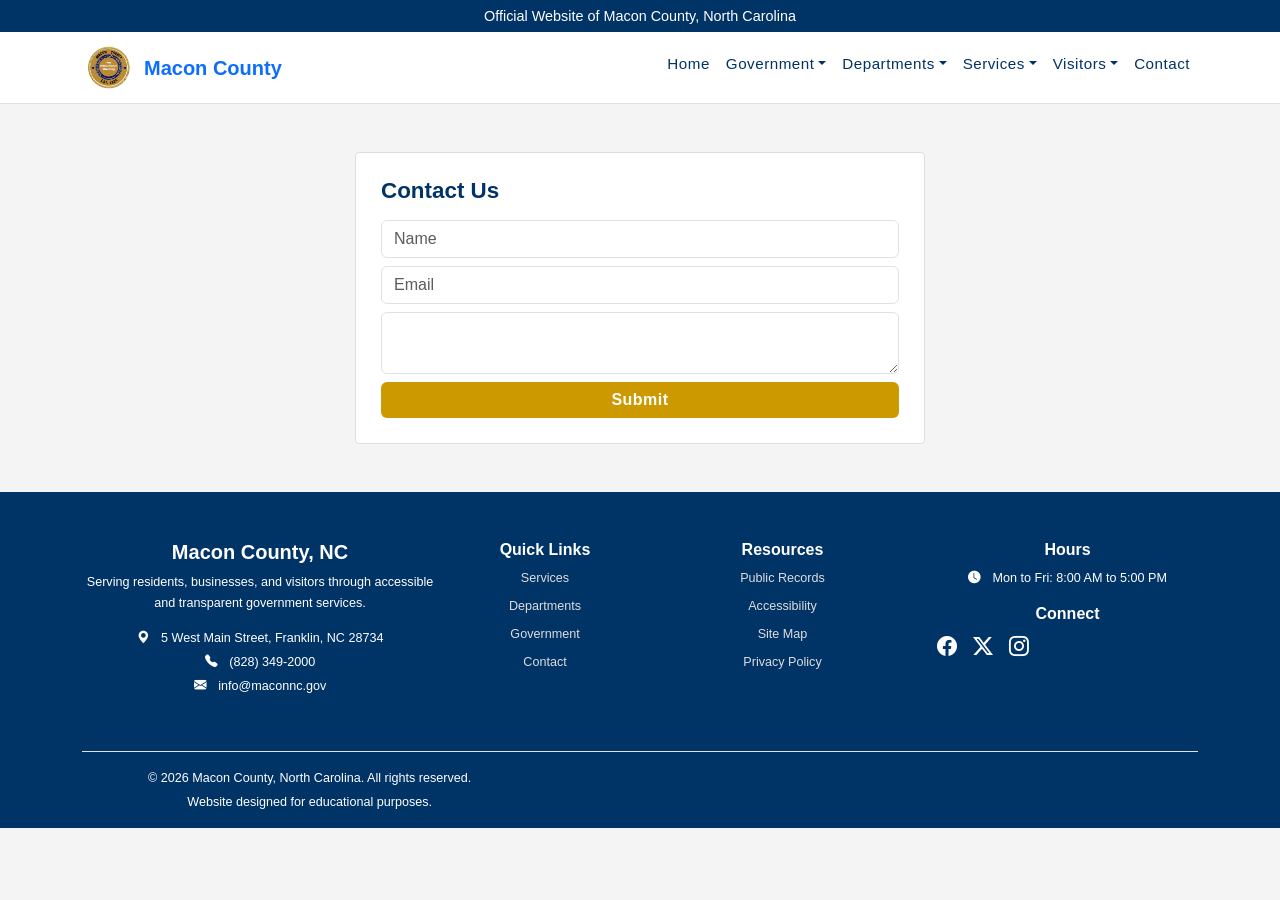
<file: contact.html>
<!DOCTYPE html>
<html lang="en">
<head>
<meta charset="UTF-8">
<meta name="viewport" content="width=device-width, initial-scale=1.0">
<title>Macon County, NC</title>

<link href="https://cdn.jsdelivr.net/npm/bootstrap@5.3.0/dist/css/bootstrap.min.css" rel="stylesheet">

<link rel="stylesheet" href="styles.css">
</head>

<body>

<!-- TOP BAR -->
<div class="top-bar text-center text-white py-1">
    Official Website of Macon County, North Carolina
</div>

<!-- NAVBAR -->
<nav class="navbar navbar-expand-lg navbar-light bg-white border-bottom">
<div class="container">
<a class="navbar-brand d-flex align-items-center" href="/index.html">
    <img src="images/logo.png" alt="Macon County Logo" class="nav-logo">
    <span class="fw-bold text-primary ms-2">Macon County</span>
</a>


<button class="navbar-toggler" type="button" data-bs-toggle="collapse" data-bs-target="#navMenu">
<span class="navbar-toggler-icon"></span>
</button>

<div class="collapse navbar-collapse" id="navMenu">

<ul class="navbar-nav ms-auto">

<li class="nav-item">
<a class="nav-link" href="/index.html">Home</a>
</li>

<li class="nav-item dropdown">
<a class="nav-link dropdown-toggle" href="/government.html" data-bs-toggle="dropdown">Government</a>
<ul class="dropdown-menu">
<li><a class="dropdown-item" href="government.html#officials">County Officials</a></li>
<li><a class="dropdown-item" href="government.html#board">Board of Commissioners</a></li>
<li><a class="dropdown-item" href="government.html#agendas">Agendas & Minutes</a></li>
</ul>
</li>

<li class="nav-item dropdown">
<a class="nav-link dropdown-toggle" href="/departments.html" data-bs-toggle="dropdown">Departments</a>
<ul class="dropdown-menu">
<li><a class="dropdown-item" href="departments.html#health">Health Department</a></li>
<li><a class="dropdown-item" href="departments.html#publicworks">Public Works</a></li>
<li><a class="dropdown-item" href="departments.html#parks">Parks & Recreation</a></li>
</ul>
</li>

<li class="nav-item dropdown">
<a class="nav-link dropdown-toggle" href="/services.html" data-bs-toggle="dropdown">Services</a>
<ul class="dropdown-menu">
<li><a class="dropdown-item" href="services.html#permits">Permits & Applications</a></li>
<li><a class="dropdown-item" href="services.html#payments">Pay Taxes & Fees</a></li>
<li><a class="dropdown-item" href="services.html#report">Report a Concern</a></li>
</ul>
</li>

<li class="nav-item dropdown">
<a class="nav-link dropdown-toggle" href="/visitors.html" data-bs-toggle="dropdown">Visitors</a>
<ul class="dropdown-menu">
<li><a class="dropdown-item" href="visitors.html#things">Things to Do</a></li>
<li><a class="dropdown-item" href="visitors.html#events">Events Calendar</a></li>
<li><a class="dropdown-item" href="visitors.html#tourism">Tourism Info</a></li>
</ul>
</li>

<li class="nav-item">
<a class="nav-link" href="/contact.html">Contact</a>
</li>

</ul>
</div>
</div>
</nav>

<div class="container py-5">
<div class="row justify-content-center">

<div class="col-md-6 content-box">
<h3>Contact Us</h3>

<input class="form-control mb-2" placeholder="Name">
<input class="form-control mb-2" placeholder="Email">
<textarea class="form-control mb-2"></textarea>

<button class="btn btn-warning w-100">Submit</button>
</div>

</div>
</div>
<footer class="footer text-white pt-5 pb-3">

<div class="container">

<div class="row">

<!-- COUNTY INFO -->
<div class="col-md-4 mb-4">
<h5 class="fw-bold">Macon County, NC</h5>
<p class="small">
Serving residents, businesses, and visitors through accessible and transparent government services.
</p>

<p class="small mb-1">
<i class="bi bi-geo-alt-fill me-2"></i>
5 West Main Street, Franklin, NC 28734
</p>

<p class="small mb-1">
<i class="bi bi-telephone-fill me-2"></i>
(828) 349-2000
</p>

<p class="small">
<i class="bi bi-envelope-fill me-2"></i>
info@maconnc.gov
</p>
</div>

<!-- QUICK LINKS -->
<div class="col-md-2 mb-4">
<h6 class="fw-bold">Quick Links</h6>
<ul class="list-unstyled small">
<li><a href="/services.html" class="footer-link">Services</a></li>
<li><a href="/departments.html" class="footer-link">Departments</a></li>
<li><a href="/government.html" class="footer-link">Government</a></li>
<li><a href="/contact.html" class="footer-link">Contact</a></li>
</ul>
</div>

<!-- RESOURCES -->
<div class="col-md-3 mb-4">
<h6 class="fw-bold">Resources</h6>
<ul class="list-unstyled small">
<li><a href="#" class="footer-link">Public Records</a></li>
<li><a href="#" class="footer-link">Accessibility</a></li>
<li><a href="#" class="footer-link">Site Map</a></li>
<li><a href="#" class="footer-link">Privacy Policy</a></li>
</ul>
</div>

<!-- HOURS + SOCIAL -->
<div class="col-md-3 mb-4">
<h6 class="fw-bold">Hours</h6>

    <p class="small mb-2">
    <i class="bi bi-clock-fill me-2"></i>
    Mon to Fri: 8:00 AM to 5:00 PM
    </p>

    <h6 class="fw-bold mt-3">Connect</h6>

    <div class="d-flex gap-3 fs-5">
    <a href="#" class="footer-icon"><i class="bi bi-facebook"></i></a>
    <a href="#" class="footer-icon"><i class="bi bi-twitter-x"></i></a>
    <a href="#" class="footer-icon"><i class="bi bi-instagram"></i></a>
    </div>

    </div>

    </div>

    <!-- BOTTOM BAR -->
    <div class="border-top pt-3 mt-3 text-center small">
    <p class="mb-1">© 2026 Macon County, North Carolina. All rights reserved.</p>
    <p class="mb-0">Website designed for educational purposes.</p>
    </div>

    </div>
    </footer>

<!-- Bootstrap JS -->
<script src="https://cdn.jsdelivr.net/npm/bootstrap@5.3.0/dist/js/bootstrap.bundle.min.js"></script>
<link href="https://cdn.jsdelivr.net/npm/bootstrap-icons@1.11.3/font/bootstrap-icons.css" rel="stylesheet">
</body>
</html>
</file>
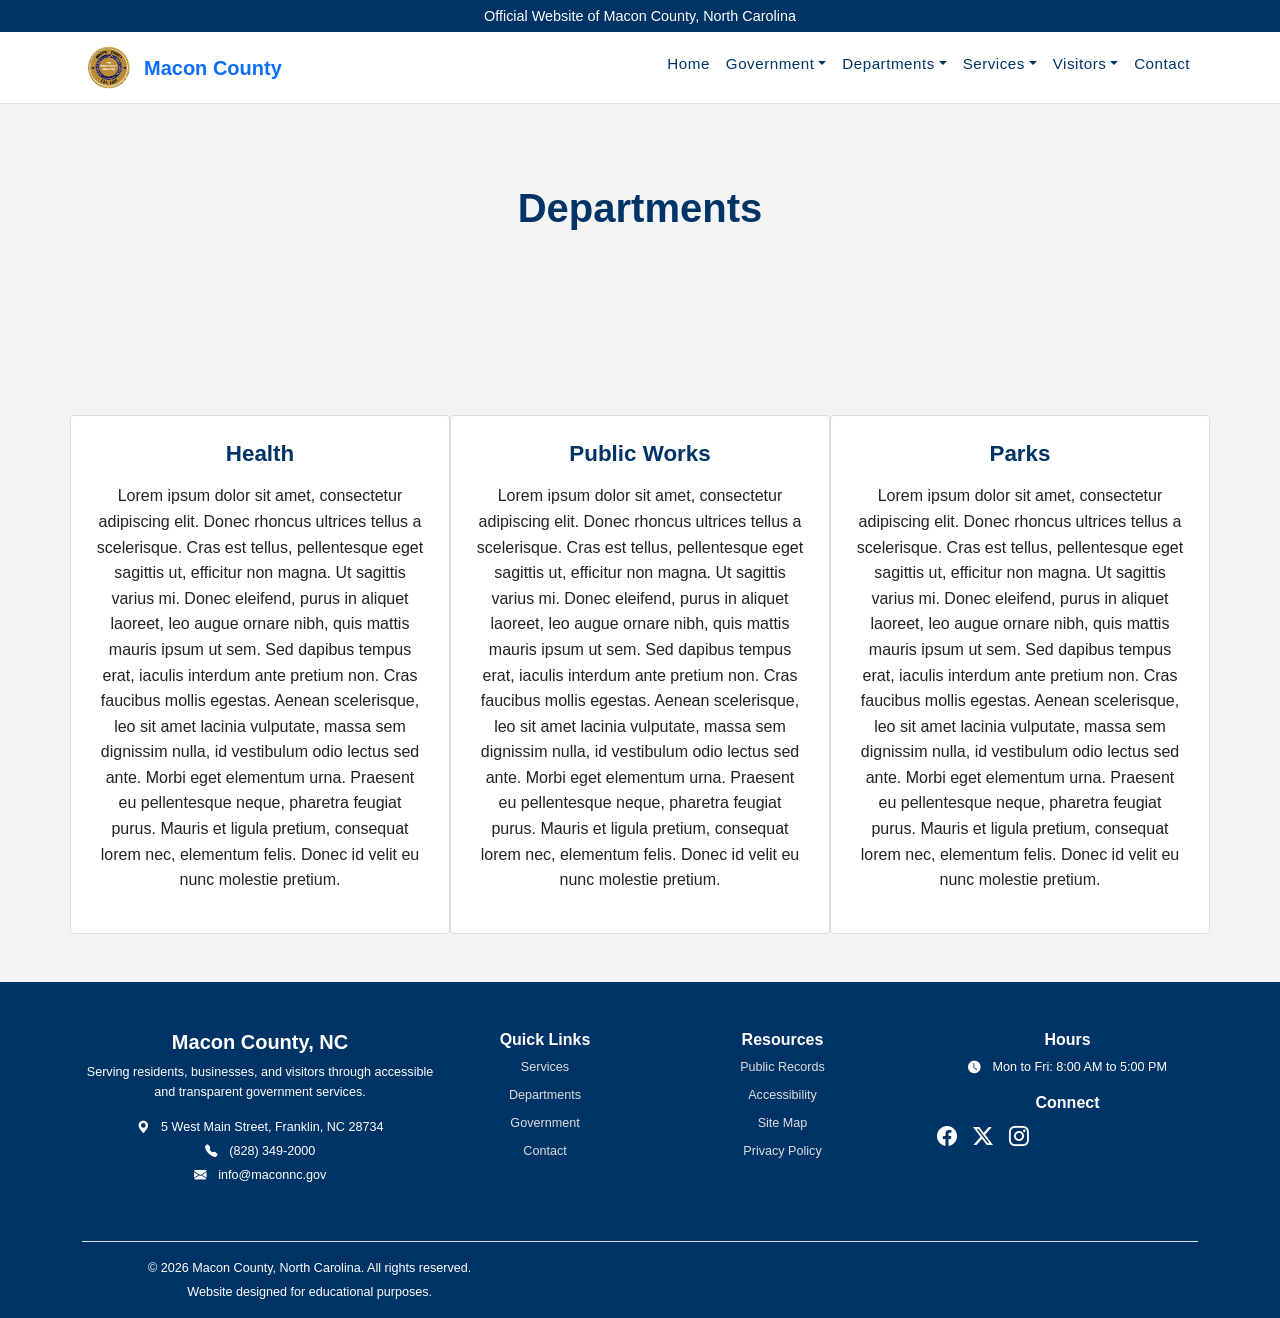
<file: departments.html>
<!DOCTYPE html>
<html lang="en">
<head>
<meta charset="UTF-8">
<meta name="viewport" content="width=device-width, initial-scale=1.0">
<title>Macon County, NC</title>


<link href="https://cdn.jsdelivr.net/npm/bootstrap@5.3.0/dist/css/bootstrap.min.css" rel="stylesheet">

<link rel="stylesheet" href="styles.css">
</head>

<body>

<!-- TOP BAR -->
<div class="top-bar text-center text-white py-1">
    Official Website of Macon County, North Carolina
</div>

<!-- NAVBAR -->
<nav class="navbar navbar-expand-lg navbar-light bg-white border-bottom">
<div class="container">
<a class="navbar-brand d-flex align-items-center" href="/index.html">
    <img src="images/logo.png" alt="Macon County Logo" class="nav-logo">
    <span class="fw-bold text-primary ms-2">Macon County</span>
</a>


<button class="navbar-toggler" type="button" data-bs-toggle="collapse" data-bs-target="#navMenu">
<span class="navbar-toggler-icon"></span>
</button>

<div class="collapse navbar-collapse" id="navMenu">

<ul class="navbar-nav ms-auto">

<li class="nav-item">
<a class="nav-link" href="/index.html">Home</a>
</li>

<li class="nav-item dropdown">
<a class="nav-link dropdown-toggle" href="/government.html" data-bs-toggle="dropdown">Government</a>
<ul class="dropdown-menu">
<li><a class="dropdown-item" href="government.html#officials">County Officials</a></li>
<li><a class="dropdown-item" href="government.html#board">Board of Commissioners</a></li>
<li><a class="dropdown-item" href="government.html#agendas">Agendas & Minutes</a></li>
</ul>
</li>

<li class="nav-item dropdown">
<a class="nav-link dropdown-toggle" href="/departments.html" data-bs-toggle="dropdown">Departments</a>
<ul class="dropdown-menu">
<li><a class="dropdown-item" href="departments.html#health">Health Department</a></li>
<li><a class="dropdown-item" href="departments.html#publicworks">Public Works</a></li>
<li><a class="dropdown-item" href="departments.html#parks">Parks & Recreation</a></li>
</ul>
</li>

<li class="nav-item dropdown">
<a class="nav-link dropdown-toggle" href="/services.html" data-bs-toggle="dropdown">Services</a>
<ul class="dropdown-menu">
<li><a class="dropdown-item" href="services.html#permits">Permits & Applications</a></li>
<li><a class="dropdown-item" href="services.html#payments">Pay Taxes & Fees</a></li>
<li><a class="dropdown-item" href="services.html#report">Report a Concern</a></li>
</ul>
</li>

<li class="nav-item dropdown">
<a class="nav-link dropdown-toggle" href="/visitors.html" data-bs-toggle="dropdown">Visitors</a>
<ul class="dropdown-menu">
<li><a class="dropdown-item" href="visitors.html#things">Things to Do</a></li>
<li><a class="dropdown-item" href="visitors.html#events">Events Calendar</a></li>
<li><a class="dropdown-item" href="visitors.html#tourism">Tourism Info</a></li>
</ul>
</li>

<li class="nav-item">
<a class="nav-link" href="/contact.html">Contact</a>
</li>

</ul>
</div>
</div>
</nav>

<section class="hero-small"><h1>Departments</h1></section>

<div class="container py-5">
<div class="row text-center">

<div class="col-md-4 content-box" id="health">
<h3>Health</h3>
<p>Lorem ipsum dolor sit amet, consectetur adipiscing elit. Donec rhoncus ultrices tellus a scelerisque. Cras est tellus, pellentesque eget sagittis ut, efficitur non magna. Ut sagittis varius mi. Donec eleifend, purus in aliquet laoreet, leo augue ornare nibh, quis mattis mauris ipsum ut sem. Sed dapibus tempus erat, iaculis interdum ante pretium non. Cras faucibus mollis egestas. Aenean scelerisque, leo sit amet lacinia vulputate, massa sem dignissim nulla, id vestibulum odio lectus sed ante. Morbi eget elementum urna. Praesent eu pellentesque neque, pharetra feugiat purus. Mauris et ligula pretium, consequat lorem nec, elementum felis. Donec id velit eu nunc molestie pretium.</p>
</div>

<div class="col-md-4 content-box" id="publicworks">
<h3>Public Works</h3>
<p>Lorem ipsum dolor sit amet, consectetur adipiscing elit. Donec rhoncus ultrices tellus a scelerisque. Cras est tellus, pellentesque eget sagittis ut, efficitur non magna. Ut sagittis varius mi. Donec eleifend, purus in aliquet laoreet, leo augue ornare nibh, quis mattis mauris ipsum ut sem. Sed dapibus tempus erat, iaculis interdum ante pretium non. Cras faucibus mollis egestas. Aenean scelerisque, leo sit amet lacinia vulputate, massa sem dignissim nulla, id vestibulum odio lectus sed ante. Morbi eget elementum urna. Praesent eu pellentesque neque, pharetra feugiat purus. Mauris et ligula pretium, consequat lorem nec, elementum felis. Donec id velit eu nunc molestie pretium.</p>
</div>

<div class="col-md-4 content-box" id="parks">
<h3>Parks</h3>
<p>Lorem ipsum dolor sit amet, consectetur adipiscing elit. Donec rhoncus ultrices tellus a scelerisque. Cras est tellus, pellentesque eget sagittis ut, efficitur non magna. Ut sagittis varius mi. Donec eleifend, purus in aliquet laoreet, leo augue ornare nibh, quis mattis mauris ipsum ut sem. Sed dapibus tempus erat, iaculis interdum ante pretium non. Cras faucibus mollis egestas. Aenean scelerisque, leo sit amet lacinia vulputate, massa sem dignissim nulla, id vestibulum odio lectus sed ante. Morbi eget elementum urna. Praesent eu pellentesque neque, pharetra feugiat purus. Mauris et ligula pretium, consequat lorem nec, elementum felis. Donec id velit eu nunc molestie pretium.</p>
</div>

</div>
</div>

<footer class="footer text-white pt-5 pb-3">

<div class="container">

<div class="row">

<!-- COUNTY INFO -->
<div class="col-md-4 mb-4">
<h5 class="fw-bold">Macon County, NC</h5>
<p class="small">
Serving residents, businesses, and visitors through accessible and transparent government services.
</p>

<p class="small mb-1">
<i class="bi bi-geo-alt-fill me-2"></i>
5 West Main Street, Franklin, NC 28734
</p>

<p class="small mb-1">
<i class="bi bi-telephone-fill me-2"></i>
(828) 349-2000
</p>

<p class="small">
<i class="bi bi-envelope-fill me-2"></i>
info@maconnc.gov
</p>
</div>

<!-- QUICK LINKS -->
<div class="col-md-2 mb-4">
<h6 class="fw-bold">Quick Links</h6>
<ul class="list-unstyled small">
<li><a href="/services.html" class="footer-link">Services</a></li>
<li><a href="/departments.html" class="footer-link">Departments</a></li>
<li><a href="/government.html" class="footer-link">Government</a></li>
<li><a href="/contact.html" class="footer-link">Contact</a></li>
</ul>
</div>

<!-- RESOURCES -->
<div class="col-md-3 mb-4">
<h6 class="fw-bold">Resources</h6>
<ul class="list-unstyled small">
<li><a href="#" class="footer-link">Public Records</a></li>
<li><a href="#" class="footer-link">Accessibility</a></li>
<li><a href="#" class="footer-link">Site Map</a></li>
<li><a href="#" class="footer-link">Privacy Policy</a></li>
</ul>
</div>

<!-- HOURS + SOCIAL -->
<div class="col-md-3 mb-4">
<h6 class="fw-bold">Hours</h6>

    <p class="small mb-2">
    <i class="bi bi-clock-fill me-2"></i>
    Mon to Fri: 8:00 AM to 5:00 PM
    </p>

    <h6 class="fw-bold mt-3">Connect</h6>

    <div class="d-flex gap-3 fs-5">
    <a href="#" class="footer-icon"><i class="bi bi-facebook"></i></a>
    <a href="#" class="footer-icon"><i class="bi bi-twitter-x"></i></a>
    <a href="#" class="footer-icon"><i class="bi bi-instagram"></i></a>
    </div>

    </div>

    </div>

    <!-- BOTTOM BAR -->
    <div class="border-top pt-3 mt-3 text-center small">
    <p class="mb-1">© 2026 Macon County, North Carolina. All rights reserved.</p>
    <p class="mb-0">Website designed for educational purposes.</p>
    </div>

    </div>
    </footer>

<!-- Bootstrap JS -->
<script src="https://cdn.jsdelivr.net/npm/bootstrap@5.3.0/dist/js/bootstrap.bundle.min.js"></script>
<link href="https://cdn.jsdelivr.net/npm/bootstrap-icons@1.11.3/font/bootstrap-icons.css" rel="stylesheet">
</body>
</html>
</file>
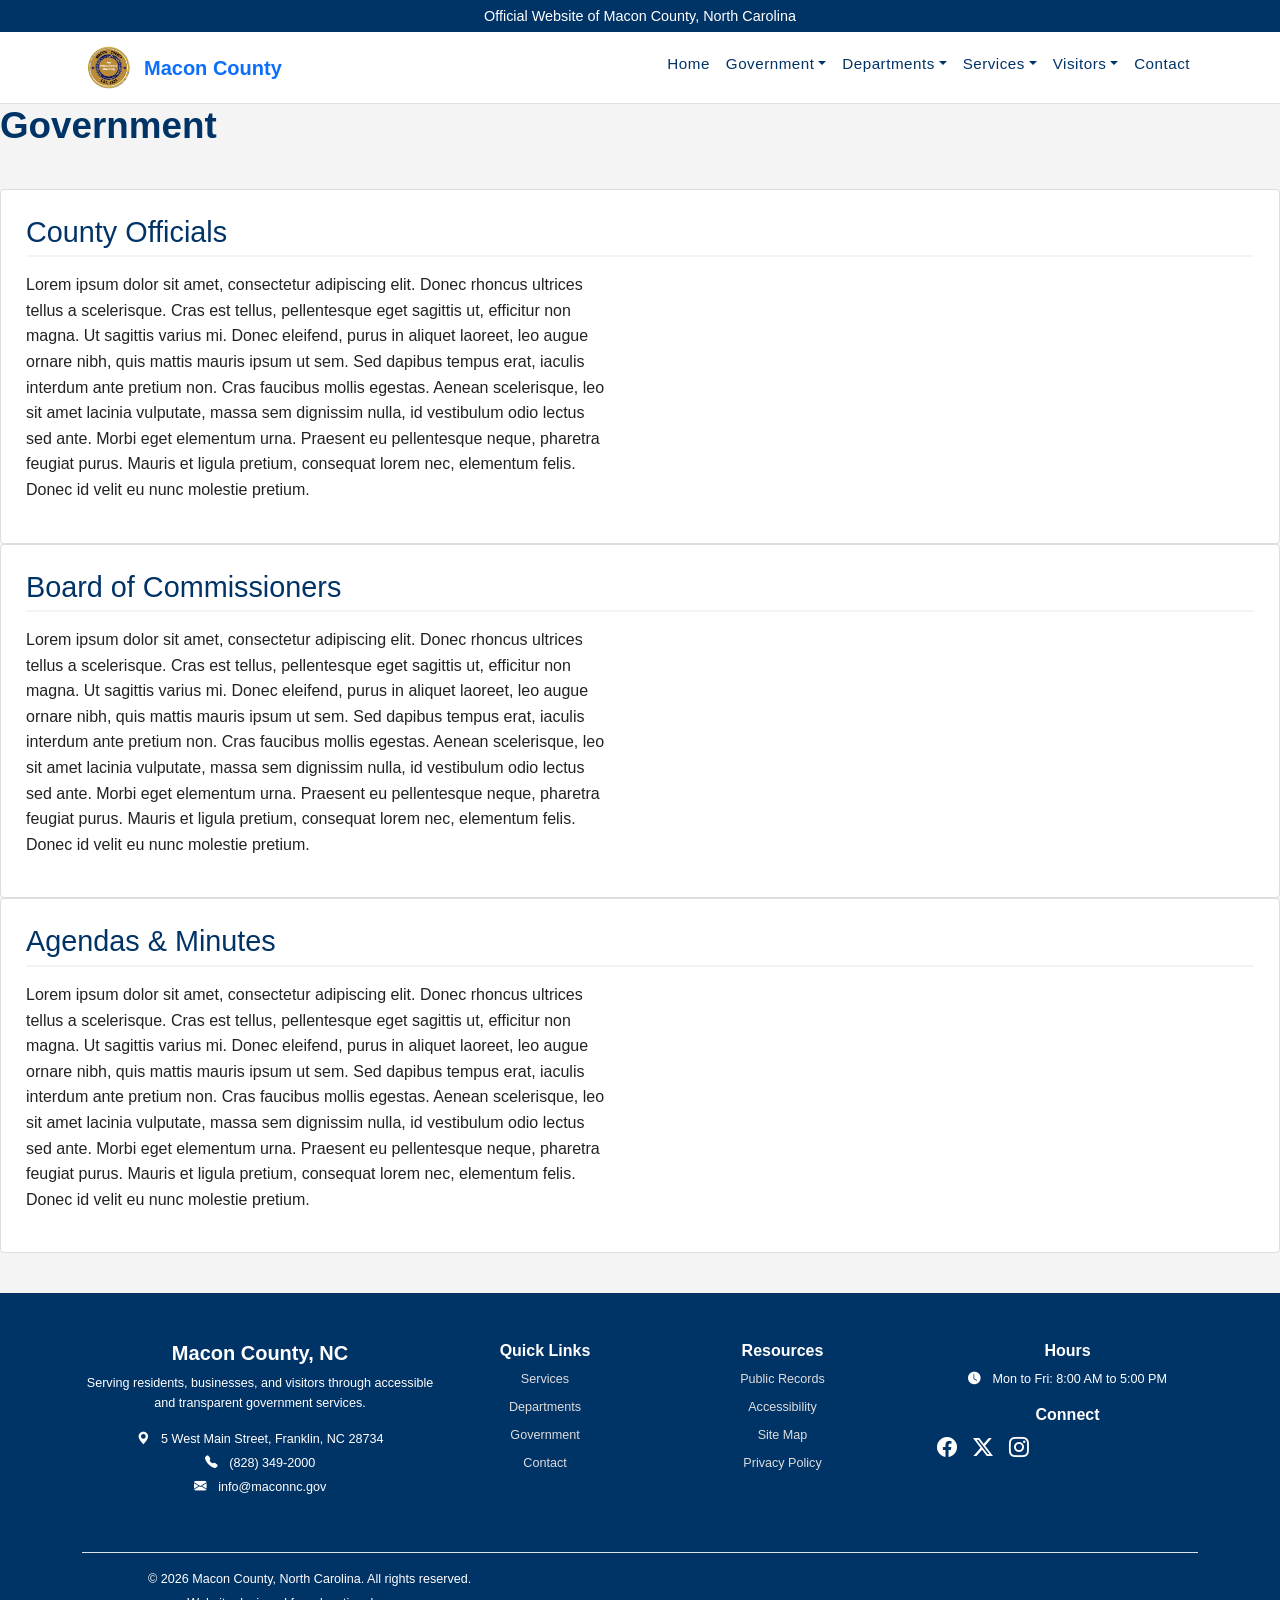
<file: government.html>
<!DOCTYPE html>
<html lang="en">
<head>
<meta charset="UTF-8">
<meta name="viewport" content="width=device-width, initial-scale=1.0">
<title>Macon County, NC</title>

<link href="https://cdn.jsdelivr.net/npm/bootstrap@5.3.0/dist/css/bootstrap.min.css" rel="stylesheet">

<link rel="stylesheet" href="styles.css">
</head>

<body>

<!-- TOP BAR -->
<div class="top-bar text-center text-white py-1">
    Official Website of Macon County, North Carolina
</div>

<!-- NAVBAR -->
<nav class="navbar navbar-expand-lg navbar-light bg-white border-bottom">
<div class="container">
<a class="navbar-brand d-flex align-items-center" href="/index.html">
    <img src="images/logo.png" alt="Macon County Logo" class="nav-logo">
    <span class="fw-bold text-primary ms-2">Macon County</span>
</a>


<button class="navbar-toggler" type="button" data-bs-toggle="collapse" data-bs-target="#navMenu">
<span class="navbar-toggler-icon"></span>
</button>

<div class="collapse navbar-collapse" id="navMenu">

<ul class="navbar-nav ms-auto">

<li class="nav-item">
<a class="nav-link" href="/index.html">Home</a>
</li>

<li class="nav-item dropdown">
<a class="nav-link dropdown-toggle" href="/government.html" data-bs-toggle="dropdown">Government</a>
<ul class="dropdown-menu">
<li><a class="dropdown-item" href="government.html#officials">County Officials</a></li>
<li><a class="dropdown-item" href="government.html#board">Board of Commissioners</a></li>
<li><a class="dropdown-item" href="government.html#agendas">Agendas & Minutes</a></li>
</ul>
</li>

<li class="nav-item dropdown">
<a class="nav-link dropdown-toggle" href="/departments.html" data-bs-toggle="dropdown">Departments</a>
<ul class="dropdown-menu">
<li><a class="dropdown-item" href="departments.html#health">Health Department</a></li>
<li><a class="dropdown-item" href="departments.html#publicworks">Public Works</a></li>
<li><a class="dropdown-item" href="departments.html#parks">Parks & Recreation</a></li>
</ul>
</li>

<li class="nav-item dropdown">
<a class="nav-link dropdown-toggle" href="/services.html" data-bs-toggle="dropdown">Services</a>
<ul class="dropdown-menu">
<li><a class="dropdown-item" href="services.html#permits">Permits & Applications</a></li>
<li><a class="dropdown-item" href="services.html#payments">Pay Taxes & Fees</a></li>
<li><a class="dropdown-item" href="services.html#report">Report a Concern</a></li>
</ul>
</li>

<li class="nav-item dropdown">
<a class="nav-link dropdown-toggle" href="/visitors.html" data-bs-toggle="dropdown">Visitors</a>
<ul class="dropdown-menu">
<li><a class="dropdown-item" href="visitors.html#things">Things to Do</a></li>
<li><a class="dropdown-item" href="visitors.html#events">Events Calendar</a></li>
<li><a class="dropdown-item" href="visitors.html#tourism">Tourism Info</a></li>
</ul>
</li>

<li class="nav-item">
<a class="nav-link" href="/contact.html">Contact</a>
</li>

</ul>
</div>
</div>
</nav>


<section class="page-header">
<h1>Government</h1>
</section>

<section class="main-content">
<div class="content-box" id="officials">
<h2>County Officials</h2>
<p>Lorem ipsum dolor sit amet, consectetur adipiscing elit. Donec rhoncus ultrices tellus a scelerisque. Cras est tellus, pellentesque eget sagittis ut, efficitur non magna. Ut sagittis varius mi. Donec eleifend, purus in aliquet laoreet, leo augue ornare nibh, quis mattis mauris ipsum ut sem. Sed dapibus tempus erat, iaculis interdum ante pretium non. Cras faucibus mollis egestas. Aenean scelerisque, leo sit amet lacinia vulputate, massa sem dignissim nulla, id vestibulum odio lectus sed ante. Morbi eget elementum urna. Praesent eu pellentesque neque, pharetra feugiat purus. Mauris et ligula pretium, consequat lorem nec, elementum felis. Donec id velit eu nunc molestie pretium.</p>
</div>

<div class="content-box" id="board">
<h2>Board of Commissioners</h2>
<p>Lorem ipsum dolor sit amet, consectetur adipiscing elit. Donec rhoncus ultrices tellus a scelerisque. Cras est tellus, pellentesque eget sagittis ut, efficitur non magna. Ut sagittis varius mi. Donec eleifend, purus in aliquet laoreet, leo augue ornare nibh, quis mattis mauris ipsum ut sem. Sed dapibus tempus erat, iaculis interdum ante pretium non. Cras faucibus mollis egestas. Aenean scelerisque, leo sit amet lacinia vulputate, massa sem dignissim nulla, id vestibulum odio lectus sed ante. Morbi eget elementum urna. Praesent eu pellentesque neque, pharetra feugiat purus. Mauris et ligula pretium, consequat lorem nec, elementum felis. Donec id velit eu nunc molestie pretium.</p>
</div>

<div class="content-box" id="agendas">
<h2>Agendas & Minutes</h2>
<p>Lorem ipsum dolor sit amet, consectetur adipiscing elit. Donec rhoncus ultrices tellus a scelerisque. Cras est tellus, pellentesque eget sagittis ut, efficitur non magna. Ut sagittis varius mi. Donec eleifend, purus in aliquet laoreet, leo augue ornare nibh, quis mattis mauris ipsum ut sem. Sed dapibus tempus erat, iaculis interdum ante pretium non. Cras faucibus mollis egestas. Aenean scelerisque, leo sit amet lacinia vulputate, massa sem dignissim nulla, id vestibulum odio lectus sed ante. Morbi eget elementum urna. Praesent eu pellentesque neque, pharetra feugiat purus. Mauris et ligula pretium, consequat lorem nec, elementum felis. Donec id velit eu nunc molestie pretium.</p>
</div>
</section>

<footer class="footer text-white pt-5 pb-3">

<div class="container">

<div class="row">

<!-- COUNTY INFO -->
<div class="col-md-4 mb-4">
<h5 class="fw-bold">Macon County, NC</h5>
<p class="small">
Serving residents, businesses, and visitors through accessible and transparent government services.
</p>

<p class="small mb-1">
<i class="bi bi-geo-alt-fill me-2"></i>
5 West Main Street, Franklin, NC 28734
</p>

<p class="small mb-1">
<i class="bi bi-telephone-fill me-2"></i>
(828) 349-2000
</p>

<p class="small">
<i class="bi bi-envelope-fill me-2"></i>
info@maconnc.gov
</p>
</div>

<!-- QUICK LINKS -->
<div class="col-md-2 mb-4">
<h6 class="fw-bold">Quick Links</h6>
<ul class="list-unstyled small">
<li><a href="/services.html" class="footer-link">Services</a></li>
<li><a href="/departments.html" class="footer-link">Departments</a></li>
<li><a href="/government.html" class="footer-link">Government</a></li>
<li><a href="/contact.html" class="footer-link">Contact</a></li>
</ul>
</div>

<!-- RESOURCES -->
<div class="col-md-3 mb-4">
<h6 class="fw-bold">Resources</h6>
<ul class="list-unstyled small">
<li><a href="#" class="footer-link">Public Records</a></li>
<li><a href="#" class="footer-link">Accessibility</a></li>
<li><a href="#" class="footer-link">Site Map</a></li>
<li><a href="#" class="footer-link">Privacy Policy</a></li>
</ul>
</div>

<!-- HOURS + SOCIAL -->
<div class="col-md-3 mb-4">
<h6 class="fw-bold">Hours</h6>

    <p class="small mb-2">
    <i class="bi bi-clock-fill me-2"></i>
    Mon to Fri: 8:00 AM to 5:00 PM
    </p>

    <h6 class="fw-bold mt-3">Connect</h6>

    <div class="d-flex gap-3 fs-5">
    <a href="#" class="footer-icon"><i class="bi bi-facebook"></i></a>
    <a href="#" class="footer-icon"><i class="bi bi-twitter-x"></i></a>
    <a href="#" class="footer-icon"><i class="bi bi-instagram"></i></a>
    </div>

    </div>

    </div>

    <!-- BOTTOM BAR -->
    <div class="border-top pt-3 mt-3 text-center small">
    <p class="mb-1">© 2026 Macon County, North Carolina. All rights reserved.</p>
    <p class="mb-0">Website designed for educational purposes.</p>
    </div>

    </div>
    </footer>

<!-- Bootstrap JS -->
<script src="https://cdn.jsdelivr.net/npm/bootstrap@5.3.0/dist/js/bootstrap.bundle.min.js"></script>
<link href="https://cdn.jsdelivr.net/npm/bootstrap-icons@1.11.3/font/bootstrap-icons.css" rel="stylesheet">
</body>
</html>
</file>
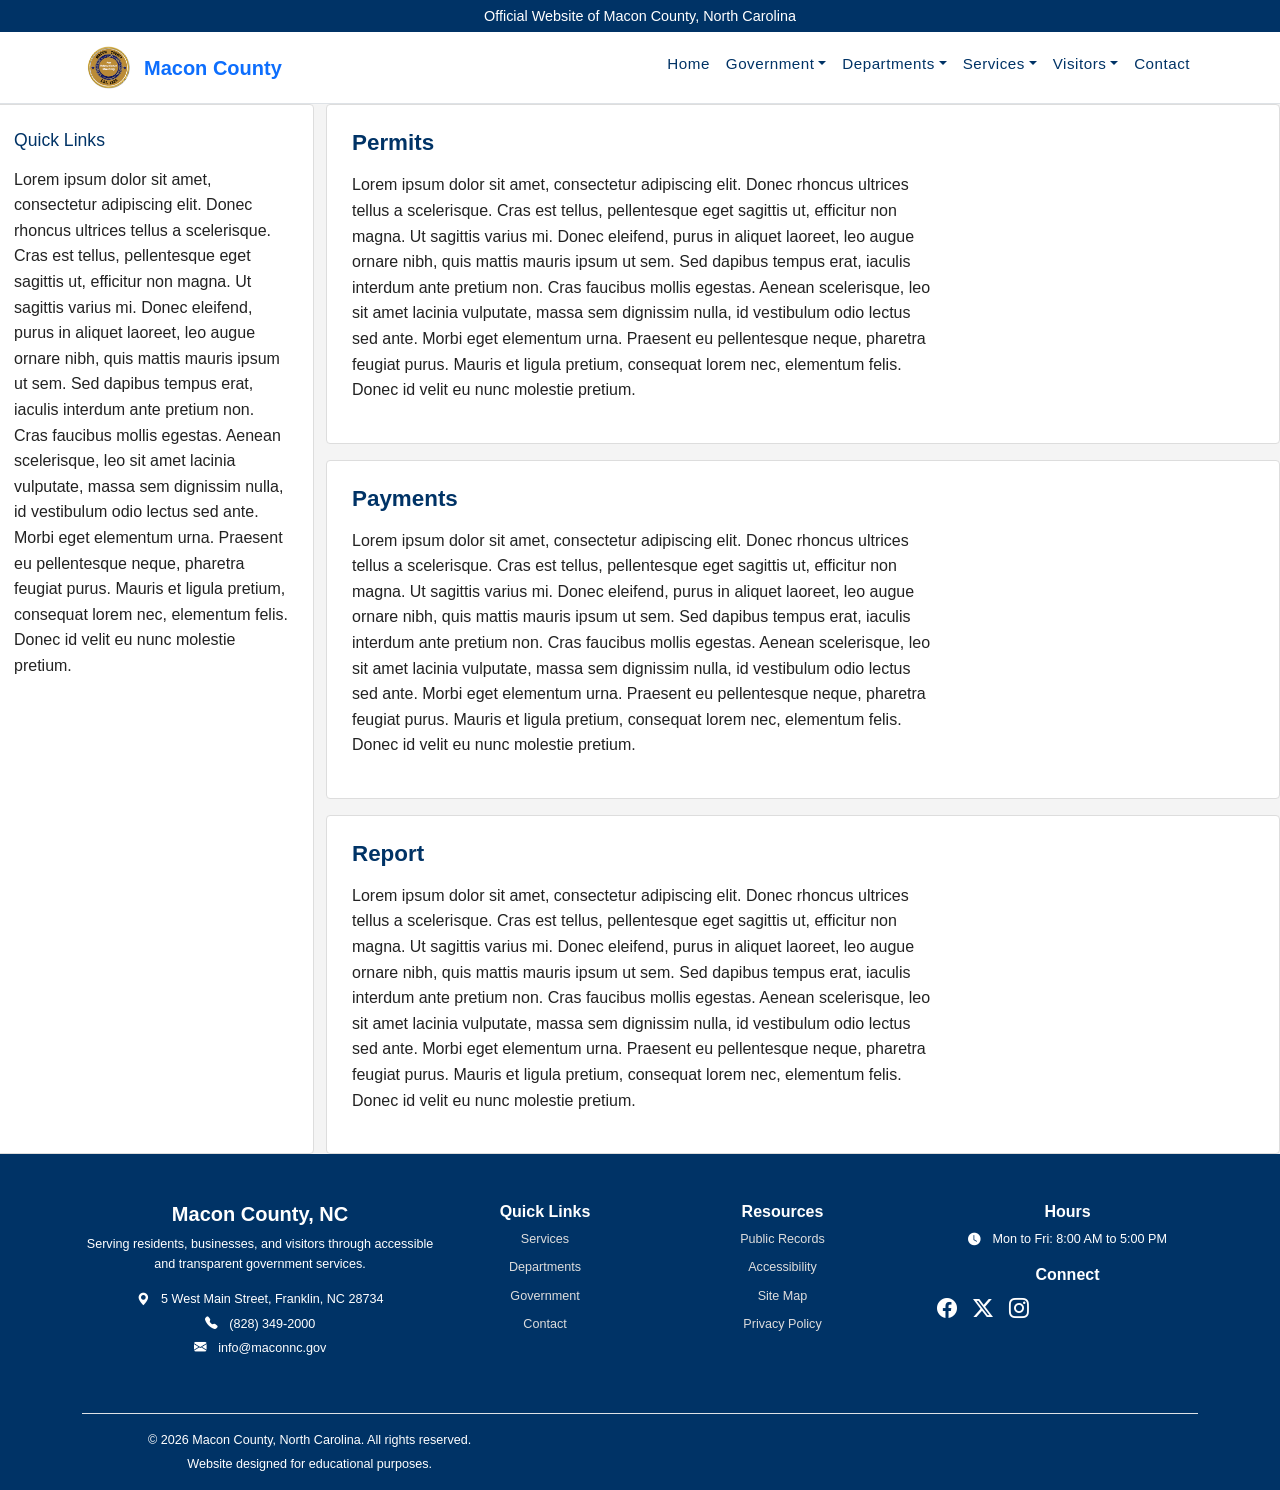
<file: services.html>
<!DOCTYPE html>
<html lang="en">
<head>
<meta charset="UTF-8">
<meta name="viewport" content="width=device-width, initial-scale=1.0">
<title>Macon County, NC</title>

<link href="https://cdn.jsdelivr.net/npm/bootstrap@5.3.0/dist/css/bootstrap.min.css" rel="stylesheet">

<link rel="stylesheet" href="styles.css">
</head>

<body>

<!-- TOP BAR -->
<div class="top-bar text-center text-white py-1">
    Official Website of Macon County, North Carolina
</div>

<!-- NAVBAR -->
<nav class="navbar navbar-expand-lg navbar-light bg-white border-bottom">
<div class="container">

<a class="navbar-brand d-flex align-items-center" href="/index.html">
    <img src="images/logo.png" alt="Macon County Logo" class="nav-logo">
    <span class="fw-bold text-primary ms-2">Macon County</span>
</a>
<button class="navbar-toggler" type="button" data-bs-toggle="collapse" data-bs-target="#navMenu">
<span class="navbar-toggler-icon"></span>
</button>

<div class="collapse navbar-collapse" id="navMenu">

<ul class="navbar-nav ms-auto">

<li class="nav-item">
<a class="nav-link" href="/index.html">Home</a>
</li>

<li class="nav-item dropdown">
<a class="nav-link dropdown-toggle" href="/government.html" data-bs-toggle="dropdown">Government</a>
<ul class="dropdown-menu">
<li><a class="dropdown-item" href="government.html#officials">County Officials</a></li>
<li><a class="dropdown-item" href="government.html#board">Board of Commissioners</a></li>
<li><a class="dropdown-item" href="government.html#agendas">Agendas & Minutes</a></li>
</ul>
</li>

<li class="nav-item dropdown">
<a class="nav-link dropdown-toggle" href="/departments.html" data-bs-toggle="dropdown">Departments</a>
<ul class="dropdown-menu">
<li><a class="dropdown-item" href="departments.html#health">Health Department</a></li>
<li><a class="dropdown-item" href="departments.html#publicworks">Public Works</a></li>
<li><a class="dropdown-item" href="departments.html#parks">Parks & Recreation</a></li>
</ul>
</li>

<li class="nav-item dropdown">
<a class="nav-link dropdown-toggle" href="/services.html" data-bs-toggle="dropdown">Services</a>
<ul class="dropdown-menu">
<li><a class="dropdown-item" href="services.html#permits">Permits & Applications</a></li>
<li><a class="dropdown-item" href="services.html#payments">Pay Taxes & Fees</a></li>
<li><a class="dropdown-item" href="services.html#report">Report a Concern</a></li>
</ul>
</li>

<li class="nav-item dropdown">
<a class="nav-link dropdown-toggle" href="/visitors.html" data-bs-toggle="dropdown">Visitors</a>
<ul class="dropdown-menu">
<li><a class="dropdown-item" href="visitors.html#things">Things to Do</a></li>
<li><a class="dropdown-item" href="visitors.html#events">Events Calendar</a></li>
<li><a class="dropdown-item" href="visitors.html#tourism">Tourism Info</a></li>
</ul>
</li>

<li class="nav-item">
<a class="nav-link" href="/contact.html">Contact</a>
</li>

</ul>
</div>
</div>
</nav>

<div class="row">

<div class="col-md-3 content-box">
<h4>Quick Links</h4>
<p>Lorem ipsum dolor sit amet, consectetur adipiscing elit. Donec rhoncus ultrices tellus a scelerisque. Cras est tellus, pellentesque eget sagittis ut, efficitur non magna. Ut sagittis varius mi. Donec eleifend, purus in aliquet laoreet, leo augue ornare nibh, quis mattis mauris ipsum ut sem. Sed dapibus tempus erat, iaculis interdum ante pretium non. Cras faucibus mollis egestas. Aenean scelerisque, leo sit amet lacinia vulputate, massa sem dignissim nulla, id vestibulum odio lectus sed ante. Morbi eget elementum urna. Praesent eu pellentesque neque, pharetra feugiat purus. Mauris et ligula pretium, consequat lorem nec, elementum felis. Donec id velit eu nunc molestie pretium.</p>
</div>

<div class="col-md-9">

<div class="content-box mb-3" id="permits">
<h3>Permits</h3>
<p>Lorem ipsum dolor sit amet, consectetur adipiscing elit. Donec rhoncus ultrices tellus a scelerisque. Cras est tellus, pellentesque eget sagittis ut, efficitur non magna. Ut sagittis varius mi. Donec eleifend, purus in aliquet laoreet, leo augue ornare nibh, quis mattis mauris ipsum ut sem. Sed dapibus tempus erat, iaculis interdum ante pretium non. Cras faucibus mollis egestas. Aenean scelerisque, leo sit amet lacinia vulputate, massa sem dignissim nulla, id vestibulum odio lectus sed ante. Morbi eget elementum urna. Praesent eu pellentesque neque, pharetra feugiat purus. Mauris et ligula pretium, consequat lorem nec, elementum felis. Donec id velit eu nunc molestie pretium.</p>
</div>

<div class="content-box mb-3" id="payments">
<h3>Payments</h3>
<p>Lorem ipsum dolor sit amet, consectetur adipiscing elit. Donec rhoncus ultrices tellus a scelerisque. Cras est tellus, pellentesque eget sagittis ut, efficitur non magna. Ut sagittis varius mi. Donec eleifend, purus in aliquet laoreet, leo augue ornare nibh, quis mattis mauris ipsum ut sem. Sed dapibus tempus erat, iaculis interdum ante pretium non. Cras faucibus mollis egestas. Aenean scelerisque, leo sit amet lacinia vulputate, massa sem dignissim nulla, id vestibulum odio lectus sed ante. Morbi eget elementum urna. Praesent eu pellentesque neque, pharetra feugiat purus. Mauris et ligula pretium, consequat lorem nec, elementum felis. Donec id velit eu nunc molestie pretium.</p>
</div>

<div class="content-box" id="report">
<h3>Report</h3>
<p>Lorem ipsum dolor sit amet, consectetur adipiscing elit. Donec rhoncus ultrices tellus a scelerisque. Cras est tellus, pellentesque eget sagittis ut, efficitur non magna. Ut sagittis varius mi. Donec eleifend, purus in aliquet laoreet, leo augue ornare nibh, quis mattis mauris ipsum ut sem. Sed dapibus tempus erat, iaculis interdum ante pretium non. Cras faucibus mollis egestas. Aenean scelerisque, leo sit amet lacinia vulputate, massa sem dignissim nulla, id vestibulum odio lectus sed ante. Morbi eget elementum urna. Praesent eu pellentesque neque, pharetra feugiat purus. Mauris et ligula pretium, consequat lorem nec, elementum felis. Donec id velit eu nunc molestie pretium.</p>
</div>

</div>

</div>
</div>


<footer class="footer text-white pt-5 pb-3">

<div class="container">

<div class="row">

<!-- COUNTY INFO -->
<div class="col-md-4 mb-4">
<h5 class="fw-bold">Macon County, NC</h5>
<p class="small">
Serving residents, businesses, and visitors through accessible and transparent government services.
</p>

<p class="small mb-1">
<i class="bi bi-geo-alt-fill me-2"></i>
5 West Main Street, Franklin, NC 28734
</p>

<p class="small mb-1">
<i class="bi bi-telephone-fill me-2"></i>
(828) 349-2000
</p>

<p class="small">
<i class="bi bi-envelope-fill me-2"></i>
info@maconnc.gov
</p>
</div>

<!-- QUICK LINKS -->
<div class="col-md-2 mb-4">
<h6 class="fw-bold">Quick Links</h6>
<ul class="list-unstyled small">
<li><a href="/services.html" class="footer-link">Services</a></li>
<li><a href="/departments.html" class="footer-link">Departments</a></li>
<li><a href="/government.html" class="footer-link">Government</a></li>
<li><a href="/contact.html" class="footer-link">Contact</a></li>
</ul>
</div>

<!-- RESOURCES -->
<div class="col-md-3 mb-4">
<h6 class="fw-bold">Resources</h6>
<ul class="list-unstyled small">
<li><a href="#" class="footer-link">Public Records</a></li>
<li><a href="#" class="footer-link">Accessibility</a></li>
<li><a href="#" class="footer-link">Site Map</a></li>
<li><a href="#" class="footer-link">Privacy Policy</a></li>
</ul>
</div>

<!-- HOURS + SOCIAL -->
<div class="col-md-3 mb-4">
<h6 class="fw-bold">Hours</h6>

    <p class="small mb-2">
    <i class="bi bi-clock-fill me-2"></i>
    Mon to Fri: 8:00 AM to 5:00 PM
    </p>

    <h6 class="fw-bold mt-3">Connect</h6>

    <div class="d-flex gap-3 fs-5">
    <a href="#" class="footer-icon"><i class="bi bi-facebook"></i></a>
    <a href="#" class="footer-icon"><i class="bi bi-twitter-x"></i></a>
    <a href="#" class="footer-icon"><i class="bi bi-instagram"></i></a>
    </div>

    </div>

    </div>

    <!-- BOTTOM BAR -->
    <div class="border-top pt-3 mt-3 text-center small">
    <p class="mb-1">© 2026 Macon County, North Carolina. All rights reserved.</p>
    <p class="mb-0">Website designed for educational purposes.</p>
    </div>

    </div>
    </footer>

<!-- Bootstrap JS -->
<script src="https://cdn.jsdelivr.net/npm/bootstrap@5.3.0/dist/js/bootstrap.bundle.min.js"></script>
<link href="https://cdn.jsdelivr.net/npm/bootstrap-icons@1.11.3/font/bootstrap-icons.css" rel="stylesheet">
</body>
</html>
</file>
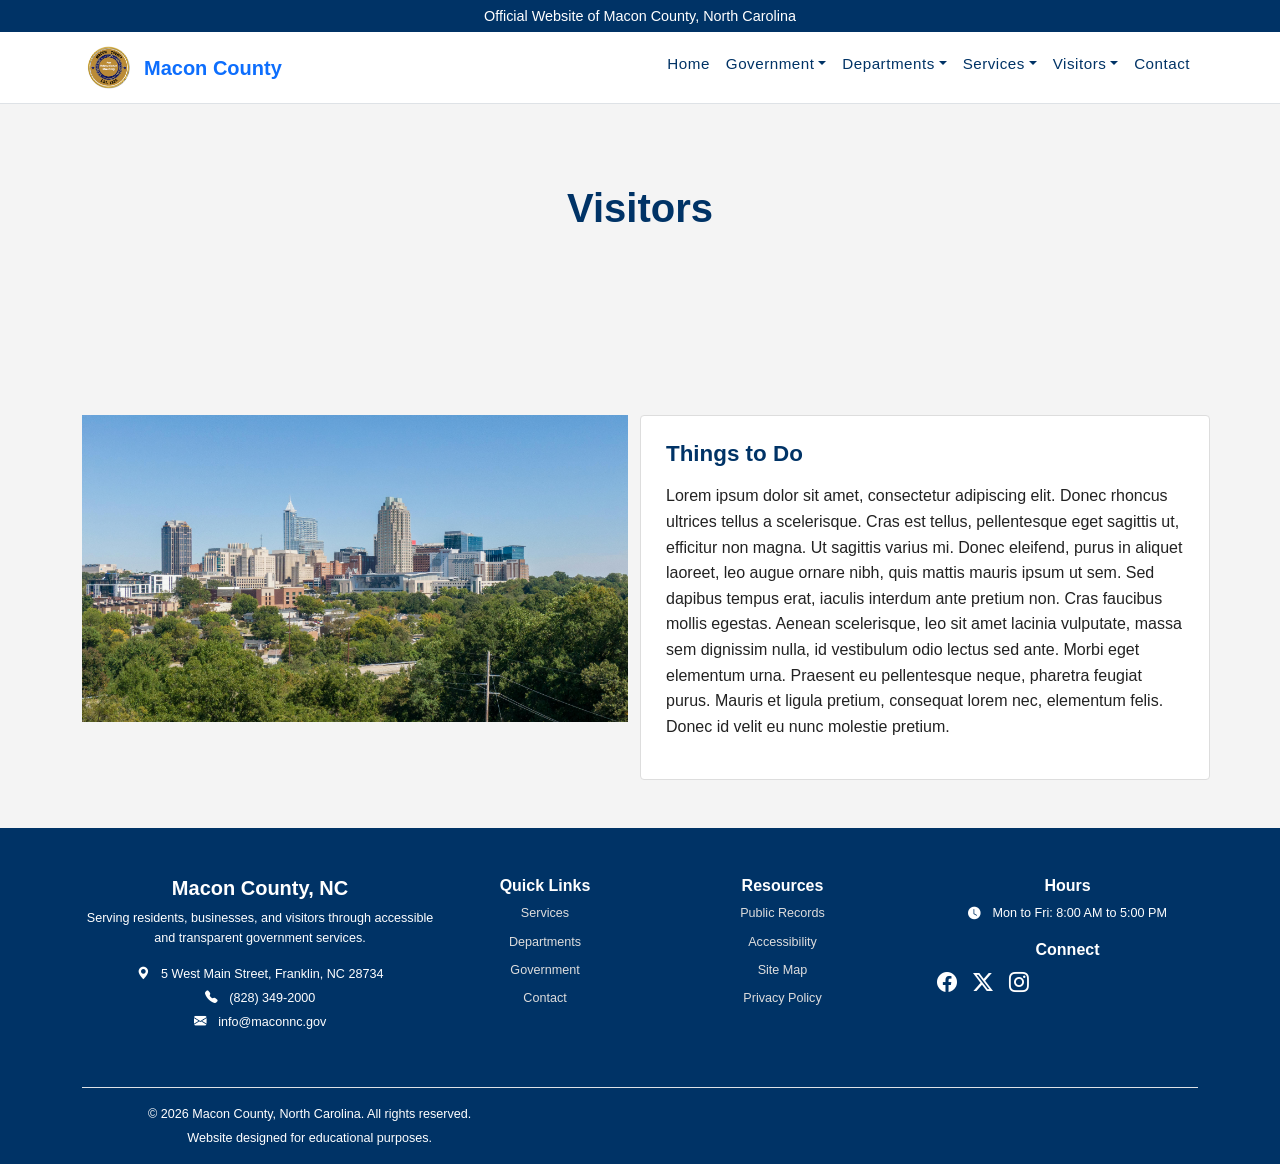
<file: visitors.html>
<!DOCTYPE html>
<html lang="en">
<head>
<meta charset="UTF-8">
<meta name="viewport" content="width=device-width, initial-scale=1.0">
<title>Macon County, NC</title>


<link href="https://cdn.jsdelivr.net/npm/bootstrap@5.3.0/dist/css/bootstrap.min.css" rel="stylesheet">


<link rel="stylesheet" href="styles.css">
</head>

<body>

<!-- TOP BAR -->
<div class="top-bar text-center text-white py-1">
    Official Website of Macon County, North Carolina
</div>

<!-- NAVBAR -->
<nav class="navbar navbar-expand-lg navbar-light bg-white border-bottom">
<div class="container">

<a class="navbar-brand d-flex align-items-center" href="/index.html">
    <img src="images/logo.png" alt="Macon County Logo" class="nav-logo">
    <span class="fw-bold text-primary ms-2">Macon County</span>
</a>
<button class="navbar-toggler" type="button" data-bs-toggle="collapse" data-bs-target="#navMenu">
<span class="navbar-toggler-icon"></span>
</button>

<div class="collapse navbar-collapse" id="navMenu">

<ul class="navbar-nav ms-auto">

<li class="nav-item">
<a class="nav-link" href="/index.html">Home</a>
</li>

<li class="nav-item dropdown">
<a class="nav-link dropdown-toggle" href="/government.html" data-bs-toggle="dropdown">Government</a>
<ul class="dropdown-menu">
<li><a class="dropdown-item" href="government.html#officials">County Officials</a></li>
<li><a class="dropdown-item" href="government.html#board">Board of Commissioners</a></li>
<li><a class="dropdown-item" href="government.html#agendas">Agendas & Minutes</a></li>
</ul>
</li>

<li class="nav-item dropdown">
<a class="nav-link dropdown-toggle" href="/departments.html" data-bs-toggle="dropdown">Departments</a>
<ul class="dropdown-menu">
<li><a class="dropdown-item" href="departments.html#health">Health Department</a></li>
<li><a class="dropdown-item" href="departments.html#publicworks">Public Works</a></li>
<li><a class="dropdown-item" href="departments.html#parks">Parks & Recreation</a></li>
</ul>
</li>

<li class="nav-item dropdown">
<a class="nav-link dropdown-toggle" href="/services.html" data-bs-toggle="dropdown">Services</a>
<ul class="dropdown-menu">
<li><a class="dropdown-item" href="services.html#permits">Permits & Applications</a></li>
<li><a class="dropdown-item" href="services.html#payments">Pay Taxes & Fees</a></li>
<li><a class="dropdown-item" href="services.html#report">Report a Concern</a></li>
</ul>
</li>

<li class="nav-item dropdown">
<a class="nav-link dropdown-toggle" href="/visitors.html" data-bs-toggle="dropdown">Visitors</a>
<ul class="dropdown-menu">
<li><a class="dropdown-item" href="visitors.html#things">Things to Do</a></li>
<li><a class="dropdown-item" href="visitors.html#events">Events Calendar</a></li>
<li><a class="dropdown-item" href="visitors.html#tourism">Tourism Info</a></li>
</ul>
</li>

<li class="nav-item">
<a class="nav-link" href="/contact.html">Contact</a>
</li>

</ul>
</div>
</div>
</nav>

<section class="hero-small"><h1>Visitors</h1></section>

<div class="container py-5">
<div class="row">

<div class="col-md-6">
<img src="images/city.jpg" class="img-fluid">
</div>

<div class="col-md-6 content-box" id="things">
<h3>Things to Do</h3>
<p>Lorem ipsum dolor sit amet, consectetur adipiscing elit. Donec rhoncus ultrices tellus a scelerisque. Cras est tellus, pellentesque eget sagittis ut, efficitur non magna. Ut sagittis varius mi. Donec eleifend, purus in aliquet laoreet, leo augue ornare nibh, quis mattis mauris ipsum ut sem. Sed dapibus tempus erat, iaculis interdum ante pretium non. Cras faucibus mollis egestas. Aenean scelerisque, leo sit amet lacinia vulputate, massa sem dignissim nulla, id vestibulum odio lectus sed ante. Morbi eget elementum urna. Praesent eu pellentesque neque, pharetra feugiat purus. Mauris et ligula pretium, consequat lorem nec, elementum felis. Donec id velit eu nunc molestie pretium.</p>
</div>

</div>
</div>

<footer class="footer text-white pt-5 pb-3">

<div class="container">

<div class="row">

<!-- COUNTY INFO -->
<div class="col-md-4 mb-4">
<h5 class="fw-bold">Macon County, NC</h5>
<p class="small">
Serving residents, businesses, and visitors through accessible and transparent government services.
</p>

<p class="small mb-1">
<i class="bi bi-geo-alt-fill me-2"></i>
5 West Main Street, Franklin, NC 28734
</p>

<p class="small mb-1">
<i class="bi bi-telephone-fill me-2"></i>
(828) 349-2000
</p>

<p class="small">
<i class="bi bi-envelope-fill me-2"></i>
info@maconnc.gov
</p>
</div>

<!-- QUICK LINKS -->
<div class="col-md-2 mb-4">
<h6 class="fw-bold">Quick Links</h6>
<ul class="list-unstyled small">
<li><a href="/services.html" class="footer-link">Services</a></li>
<li><a href="/departments.html" class="footer-link">Departments</a></li>
<li><a href="/government.html" class="footer-link">Government</a></li>
<li><a href="/contact.html" class="footer-link">Contact</a></li>
</ul>
</div>

<!-- RESOURCES -->
<div class="col-md-3 mb-4">
<h6 class="fw-bold">Resources</h6>
<ul class="list-unstyled small">
<li><a href="#" class="footer-link">Public Records</a></li>
<li><a href="#" class="footer-link">Accessibility</a></li>
<li><a href="#" class="footer-link">Site Map</a></li>
<li><a href="#" class="footer-link">Privacy Policy</a></li>
</ul>
</div>

<!-- HOURS + SOCIAL -->
<div class="col-md-3 mb-4">
<h6 class="fw-bold">Hours</h6>

    <p class="small mb-2">
    <i class="bi bi-clock-fill me-2"></i>
    Mon to Fri: 8:00 AM to 5:00 PM
    </p>

    <h6 class="fw-bold mt-3">Connect</h6>

    <div class="d-flex gap-3 fs-5">
    <a href="#" class="footer-icon"><i class="bi bi-facebook"></i></a>
    <a href="#" class="footer-icon"><i class="bi bi-twitter-x"></i></a>
    <a href="#" class="footer-icon"><i class="bi bi-instagram"></i></a>
    </div>

    </div>

    </div>

    <!-- BOTTOM BAR -->
    <div class="border-top pt-3 mt-3 text-center small">
    <p class="mb-1">© 2026 Macon County, North Carolina. All rights reserved.</p>
    <p class="mb-0">Website designed for educational purposes.</p>
    </div>

    </div>
    </footer>

<!-- Bootstrap JS -->
<script src="https://cdn.jsdelivr.net/npm/bootstrap@5.3.0/dist/js/bootstrap.bundle.min.js"></script>
<link href="https://cdn.jsdelivr.net/npm/bootstrap-icons@1.11.3/font/bootstrap-icons.css" rel="stylesheet">
</body>
</html>
</file>
<file: styles.css>
:root {
    --primary: #003366;
    --accent: #cc9900;
    --light: #f4f4f4;
    --text: #222;
}


body {
    font-family: Verdana, sans-serif;
    font-size: 16px;
    line-height: 1.7;
    color: var(--text);
    margin: 0;
    background-color: var(--light);
}

h1, h2, h3, h4 {
    font-family: Arial, sans-serif;
    color: var(--primary);
    margin-bottom: 15px;
}

h1 {
    font-size: 2.3rem;
    font-weight: 700;
}

h2 {
    font-size: 1.8rem;
    border-bottom: 2px solid var(--light);
    padding-bottom: 6px;
}

h3 {
    font-size: 1.4rem;
    font-weight: 600;
}

h4 {
    font-size: 1.1rem;
}

p {
    margin-bottom: 15px;
    max-width: 65ch;
}

.navbar-brand .nav-logo {
    height: 45px !important;
}

.top-bar {
    background-color: var(--primary);
    color: white;
    font-size: 0.9rem;
}


.navbar {
    border-bottom: 3px solid var(--primary);
}

.navbar-brand {
    color: var(--primary) !important;
}

.navbar .nav-link {
    color: var(--primary);
    font-size: 0.95rem;
    font-weight: 500;
    letter-spacing: 0.5px;
}

.navbar .nav-link:hover {
    color: var(--accent);
}


.dropdown-menu {
    background-color: #ffffff;
    border: 1px solid #ddd;
}

.dropdown-item {
    color: #000;
    font-size: 0.95rem;
}

.dropdown-item:hover {
    background-color: var(--light);
    color: var(--primary);
}


.hero-small {
    background: url('https://via.placeholder.com/1200x250') center/cover no-repeat;
    color: white;
    padding: 80px 20px;
    text-align: center;
}

.hero-small h1 {
    font-size: 2.5rem;
    font-weight: 700;
}

.carousel-caption {
    background: rgba(255, 255, 255, 0.86);
    padding: 15px;
    border-radius: 4px;
}

.carousel-caption h1 {
    font-size: 2.5rem;
}

.carousel-caption p {
    font-size: 1.2rem;
}

section {
    margin-bottom: 40px;
}

.content-box {
    background: white;
    border: 1px solid #ddd;
    padding: 25px;
    border-radius: 4px;
    line-height: 1.6;
}


.card {
    border: 1px solid #ddd;
    border-radius: 4px;
}

.card h5 {
    color: var(--primary);
}


ul {
    padding-left: 20px;
}

li {
    margin-bottom: 8px;
}


input,
textarea {
    border-radius: 4px;
    border: 1px solid #ccc;
    padding: 8px;
}

input:focus,
textarea:focus {
    outline: none;
    border-color: var(--primary);
}

.btn,
button {
    font-weight: 600;
    letter-spacing: 0.5px;
}

.btn-warning {
    background-color: var(--accent);
    border: none;
    color: white;
}

.btn-warning:hover {
    background-color: #b8860b;
}


.footer {
    background-color: var(--primary);
    color: white;
    text-align: center;
    padding: 20px;
    font-size: 0.9rem;
    line-height: 1.6;
}


.mt-4 {
    margin-top: 1.5rem !important;
}

.mb-3 {
    margin-bottom: 1rem !important;
}


@media (max-width: 768px) {

    h1 {
        font-size: 1.8rem;
    }

    h2 {
        font-size: 1.5rem;
    }

    .hero-small {
        padding: 50px 15px;
    }

    .content-box {
        padding: 20px;
    }
}
.carousel-item {
    height: 400px; 
}

.carousel-item img {
    height: 100%;
    object-fit: cover;
}
@media (max-width: 768px) {
    .carousel-item {
        height: 250px;
    }
}

.footer {
    background-color: var(--primary);
}

.footer-link {
    color: #ddd;
    text-decoration: none;
}

.footer-link:hover {
    color: var(--accent);
}


.footer-icon {
    color: white;
    transition: 0.3s;
}

.footer-icon:hover {
    color: var(--accent);
}
</file>
